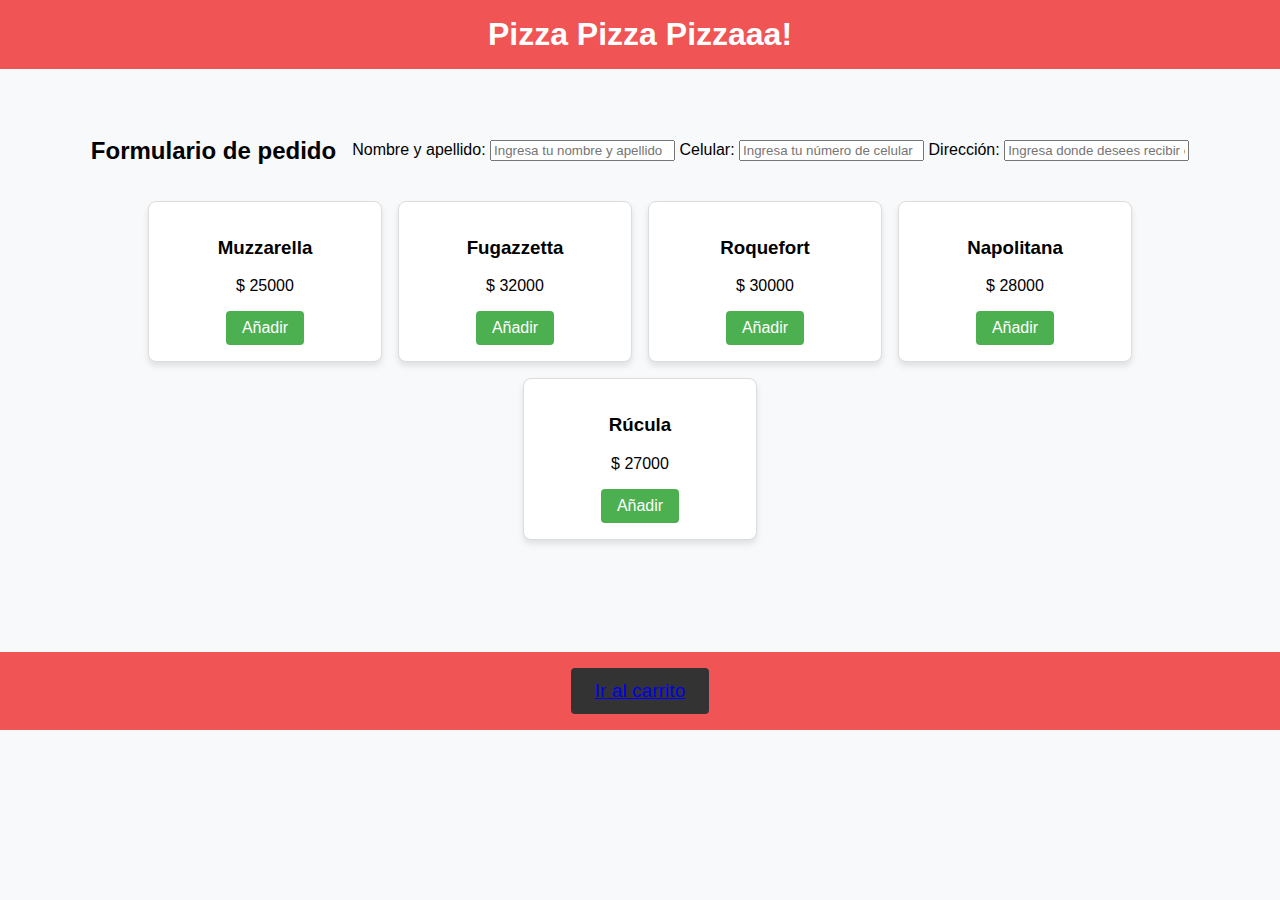
<file: index.html>
<!DOCTYPE html>
<html lang="en">
  <head>
    <meta charset="UTF-8" />
    <meta name="viewport" content="width=device-width, initial-scale=1.0" />
    <link rel="stylesheet" href="./styles.css" />
    <script defer src="./main.js"></script>
    <script defer src="./formulario.js"></script>
    <title>Pizzaaas</title>
  </head>
  <body>
    <header>
      <h1>Pizza Pizza Pizzaaa!</h1>
    </header>

    <main>
        <section id="products-container">
        <h2>Formulario de pedido</h2>
        <form id="formulario">
          <label>Nombre y apellido:</label>
          <input type="text" id="nombreApellido" name="nombreApellido" placeholder="Ingresa tu nombre y apellido" required />

          <label>Celular:</label>
          <input type="tel" id="celular" name="celular" placeholder="Ingresa tu número de celular" required />

          <label>Dirección:</label>
          <input type="text" id="direccion" name="direccion" placeholder="Ingresa donde desees recibir el pedido" required />
          
        </form>
      </section>
      <section id="products-container" class="productos"></section>
    
    </main>

    <footer>
      <button id="carrito-btn"><a href="chart/carrito.html">Ir al carrito</a></button>
    </footer>
  </body>
</html>
</file>
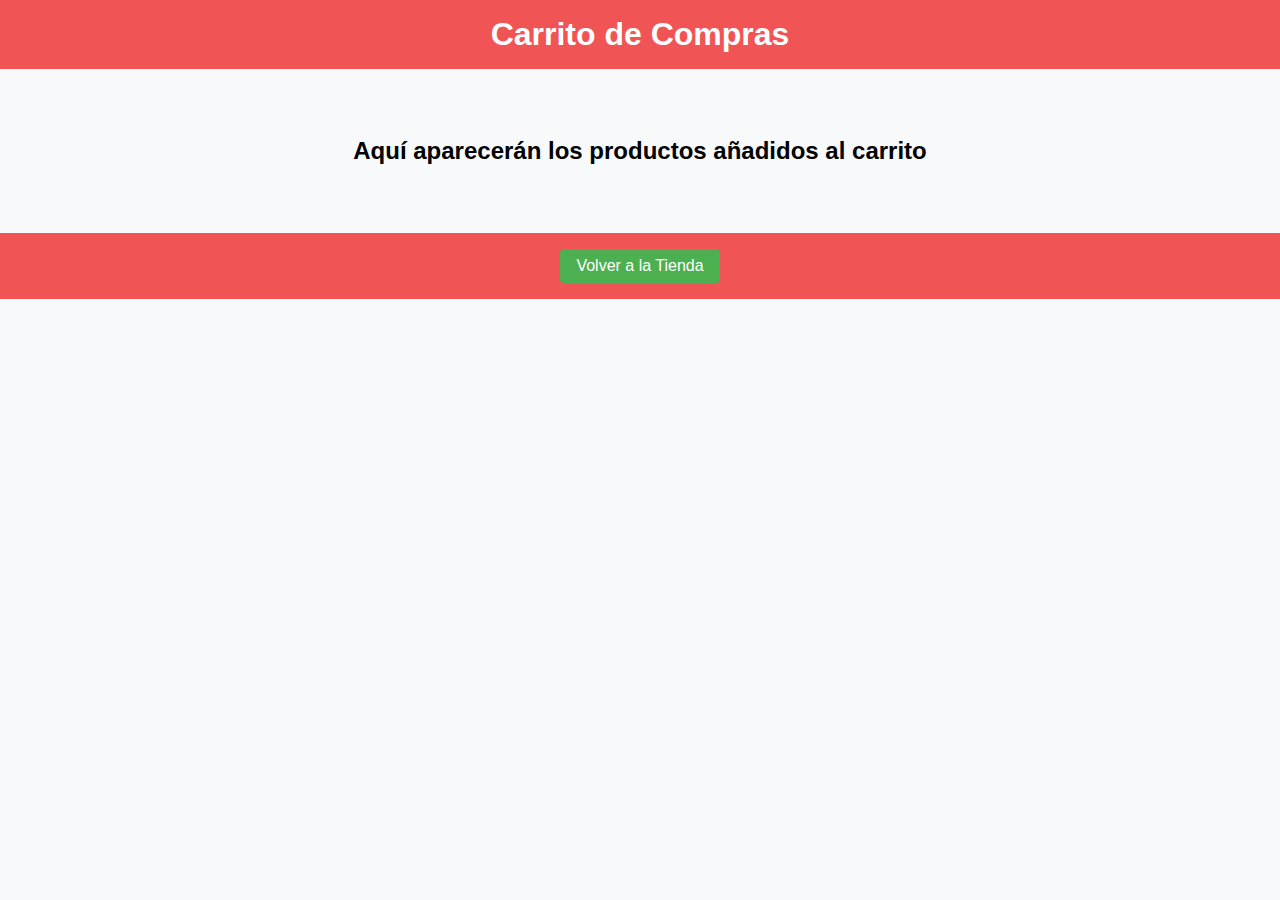
<file: chart/carrito.html>
<!DOCTYPE html>
<html lang="en">
  <head>
    <meta charset="UTF-8" />
    <meta name="viewport" content="width=device-width, initial-scale=1.0" />
    <link rel="stylesheet" href="../styles.css" />
    <script defer src="./carrito.js"></script>
    <title>Carrito de Compras</title>
  </head>
  <body>
    <header>
      <h1>Carrito de Compras</h1>
    </header>
    <main>
      <section id="cart-section" class="productos">
        <h2>Aquí aparecerán los productos añadidos al carrito</h2>
      </section>
    </main>
    <footer>
      <button id="volver-btn" onclick="window.location.href='../index.html'">Volver a la Tienda</button>
    </footer>
  </body>
</html>
</file>
<file: styles.css>
body {
    font-family: Arial, sans-serif;
    margin: 0;
    padding: 0;
    background-color: #f8f9fa;
}



header {
    background-color: #f05454;
    color: white;
    text-align: center;
    padding: 1rem;
}



h1 {
    margin: 0;
}



main {
    display: flex;
    flex-wrap: wrap;
    justify-content: center;
    padding: 1rem;
}



.productos div {
    border: 1px solid #ddd;
    border-radius: 8px;
    margin: 1rem;
    padding: 1rem;
    background-color: #fff;
    text-align: center;
    width: 200px;
    box-shadow: 0 4px 6px rgba(0, 0, 0, 0.1);
}



.productos h3 {
    color: #333;
    margin-bottom: 0.5rem;
}



.productos p {
    color: #666;
    margin-bottom: 1rem;
}



button {
    padding: 0.5rem 1rem;
    border: none;
    border-radius: 4px;
    background-color: #4caf50;
    color: white;
    cursor: pointer;
    font-size: 1rem;
}



button:hover {
    background-color: #45a049;
}



footer {
    text-align: center;
    padding: 1rem;
    background-color: #f05454;
}



#carrito-btn {
    padding: 0.75rem 1.5rem;
    border-radius: 4px;
    font-size: 1.2rem;
    color: white;
    background-color: #333;
    cursor: pointer;
}



#carrito-btn:hover {
    background-color: #45a049;
    box-shadow: 0 6px 8px rgba(0, 0, 0, 0.2);
    transform: scale(1.05);
}



#products-container {
    display: flex;
    flex-wrap: wrap;
    justify-content: center;
    align-items: center;
    gap: 1rem;
    padding: 2rem;
}



#products-container div {
    border: 1px solid #ddd;
    border-radius: 8px;
    width: 200px;
    padding: 1rem;
    background-color: #fff;
    text-align: center;
    box-shadow: 0 4px 6px rgba(0, 0, 0, 0.1);
}



#cart-section {
    display: flex;
    flex-direction: column;
    flex-wrap: wrap;
    justify-content: center;
    align-items: center;
    gap: 1rem;
    padding: 2rem;
}



#cart-section div {
    border: 1px solid #ddd;
    border-radius: 8px;
    width: 200px;
    padding: 1rem;
    background-color: #fff;
    text-align: center;
    box-shadow: 0 4px 6px rgba(0, 0, 0, 0.1);
}
</file>
